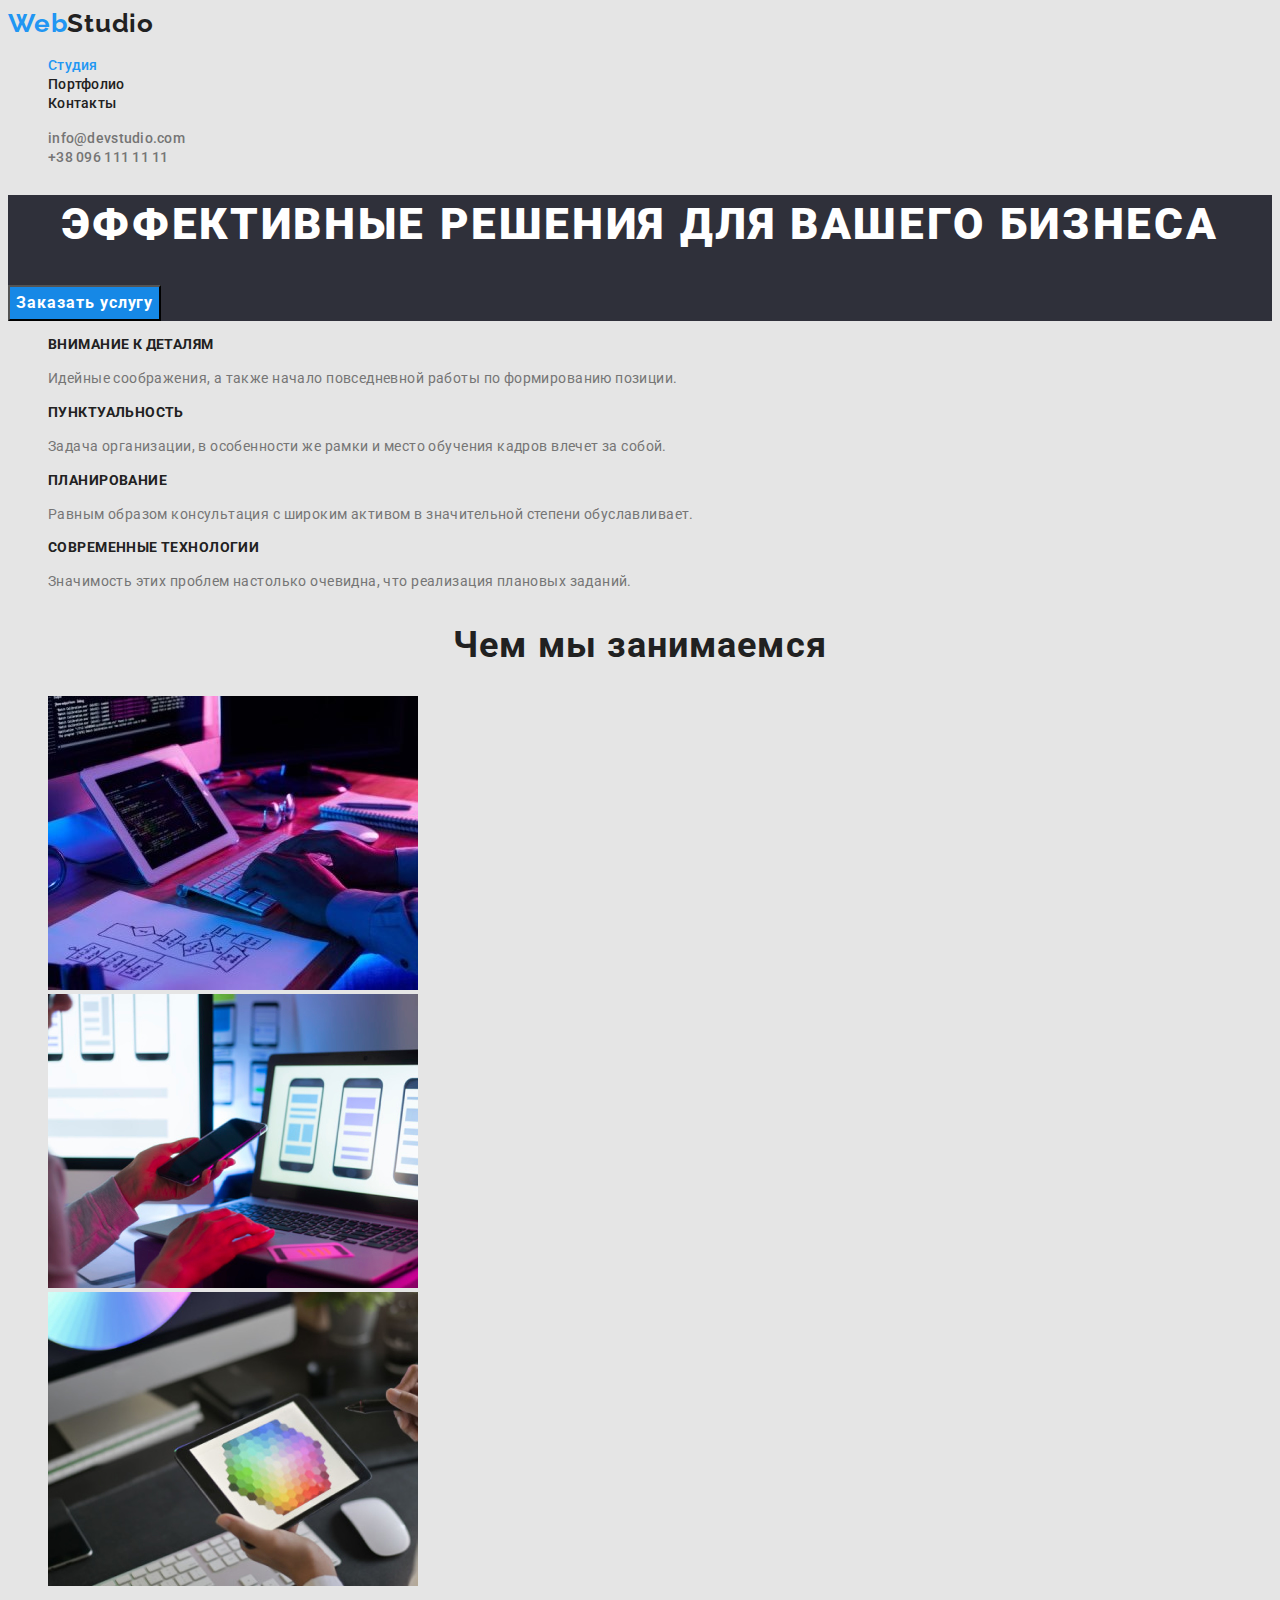
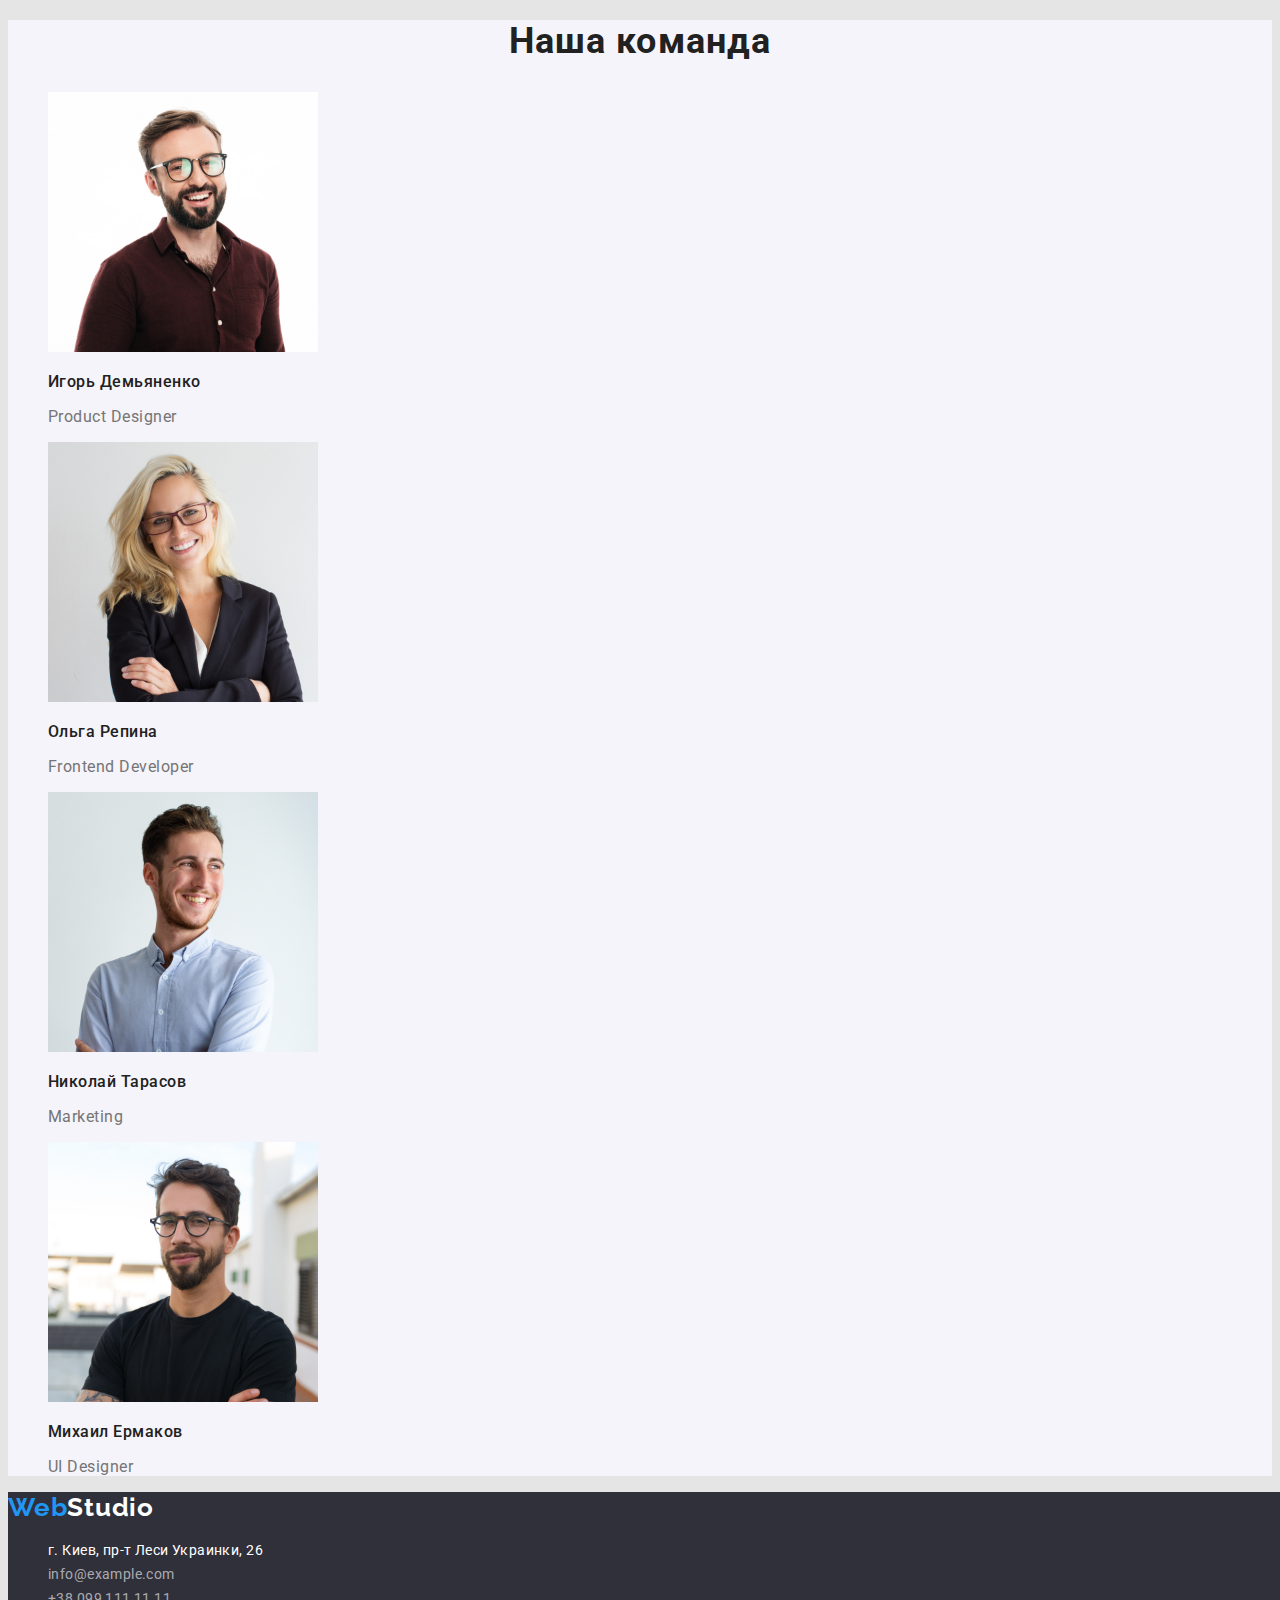
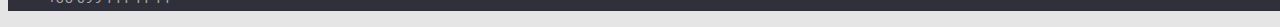
<file: index.html>
<!DOCTYPE html>
<html lang="ru">
<head>
    <meta charset="UTF-8">
    <meta http-equiv="X-UA-Compatible" content="IE=edge">
    <meta name="viewport" content="width=he, initial-scale=1.0">
    <title>Вебстудио</title>
    <link rel="stylesheet" href="./css/styles.css">
    <link rel="preconnect" href="https://fonts.googleapis.com">
    <link rel="preconnect" href="https://fonts.gstatic.com" crossorigin>
    <link href="https://fonts.googleapis.com/css2?family=Raleway:wght@700&family=Roboto:wght@400;500;700;900&display=swap"
        rel="stylesheet">
</head>
<body>
    <header class="page-header">
        <nav class="navigation">
            <a class="logo text-blue link" href="#" lang="en">Web<span class="text-black" lang="en">Studio</span>
            </a>
          <ul class="menu list">
            <li class="menu-item">
                <a class="menu-link link pressing-link" href="">Студия</a>
            </li>
            <li class="menu-item">
                <a class="menu-link link" href="./portfolio.html" target="_self">Портфолио</a>
            </li>
            <li class="menu-item">
                <a class="menu-link link" href="#contacts">Контакты</a>
            </li>
          </ul>
        </nav>
        <ul class="page-header-contacts list">
            <li><a class="header-mail-adress link" href="mailto:info@devstudio.com">info@devstudio.com</a></li>
            <li><a class="header-phone-number link" href="tel:+380961111111">+38 096 111 11 11</a></li>
        </ul>
    </header>
    <main>
        <section class="hero">
            <h1 class="hero-title">Эффективные решения для вашего бизнеса</h1>
            <button class="modal-btn" type="button">Заказать услугу</button>
        </section>
        <section>
            <h2 hidden="benefit"></h2>
           <ul class="list">
            <li>
                <h3 class="services-list">Внимание к деталям</h3>
                <p class="suptitle">Идейные соображения, а также начало повседневной работы по формированию позиции.</p>
            </li>
            <li>
                <h3 class="services-list">Пунктуальность</h3>
                <p class="suptitle">Задача организации, в особенности же рамки и место обучения кадров влечет за собой.</p>
            </li>
            <li>
                <h3 class="services-list">Планирование</h3>
                <p class="suptitle">Равным образом консультация с широким активом в значительной степени обуславливает.</p>
            </li>
            <li>
                <h3 class="services-list">Современные технологии</h3>
                <p class="suptitle">Значимость этих проблем настолько очевидна, что реализация плановых заданий.</p>
            </li>
           </ul>
        </section>
        <section>
            <h2 class="title">Чем мы занимаемся</h2>
            <ul class="list">
                <li class="about-gallery-item">
                    <img src="./images/work/img1.jpg" alt="пишем программу" width="370" height="294">
                </li>
                <li class="about-gallery-item">
                    <img src="./images/work/img2.jpg" alt="разработка макета" width="370" height="294">
                </li>
                <li class="about-gallery-item">
                    <img src="./images/work/img3.jpg" alt="цветовая палитра" width="370" height="294">
                </li>
            </ul>
        </section>
        <section class="employees-section">
            <h2 class="title">Наша команда</h2>
            <ul class="employees list">
                <li class="employees-card">
                    <img class="employees-photo" src="./images/team/igor-demyanenko.jpg" alt="улыбающийся парень" width="270" height="260">
                    <h3 class="employees-name">Игорь Демьяненко</h3>
                    <p class="employees-position" lang="en">Product Designer</p>
                </li>
                <li class="employees-card">
                    <img class="employees-photo" src="./images/team/olga-repina.jpg" alt="улыбающаяся девушка" width="270" height="260">
                    <h3 class="employees-name">Ольга Репина</h3>
                    <p class="employees-position" lang="en">Frontend Developer</p>
                </li>
                <li class="employees-card">
                    <img class="employees-photo" src="./images/team/nikolai-tarasov.jpg" alt="улыбающийся парень" width="270" height="260">
                    <h3 class="employees-name">Николай Тарасов</h3>
                    <p class="employees-position" lang="en">Marketing</p>
                </li>
                <li class="employees-card">
                    <img class="employees-photo" src="./images/team/mikhail-ermakov.jpg" alt="улыбающийся парень" width="270" height="260">
                    <h3 class="employees-name">Михаил Ермаков</h3>
                    <p class="employees-position" lang="en">UI Designer</p>
                </li>
            </ul>
        </section>
    </main>
    <footer class="page-footer" id="contacts">
        <a class="logo text-blue link" href="#" lang="en">Web<span class="text-white" lang="en">Studio</span>
        </a>
        <address>
            <ul class="list contact-list">
                <li class="contact-list-item" >
                    <a class="contact-adress-list-link link"  href="https://goo.gl/maps/iPEmg8cgsUyX2pNs5" target="_blank"
                    rel="noopener noreferrer"
                    >г. Киев, пр-т Леси Украинки, 26</a>
                </li>
                <li class="contact-list-item">
                    <a class="contact-list-link link" href="mailto:info@example.com">info@example.com</a>
                </li>
                <li class="contact-list-item">
                    <a class="contact-list-link link" href="tel:+380991111111">+38 099 111 11 11</a>
                </li> 
            </ul>
        </address>
    </footer>
</body>
</html>
</file>
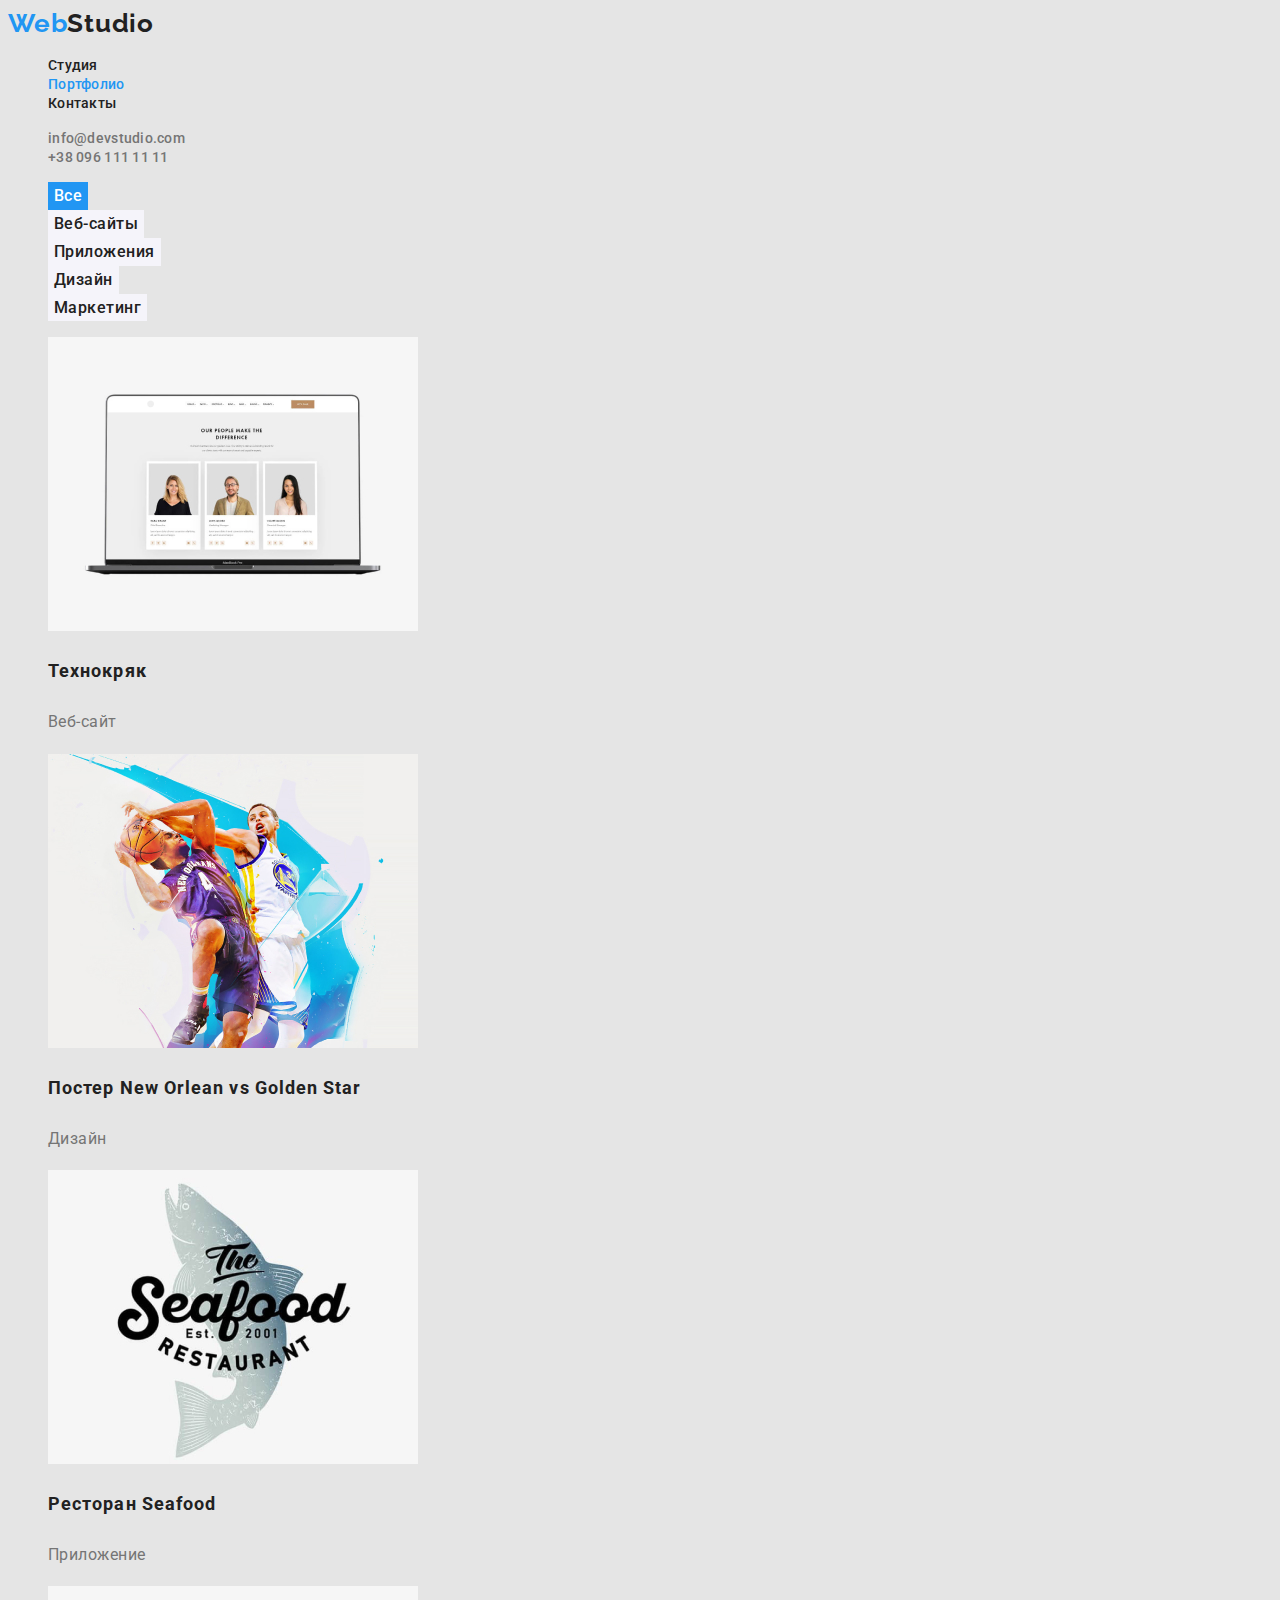
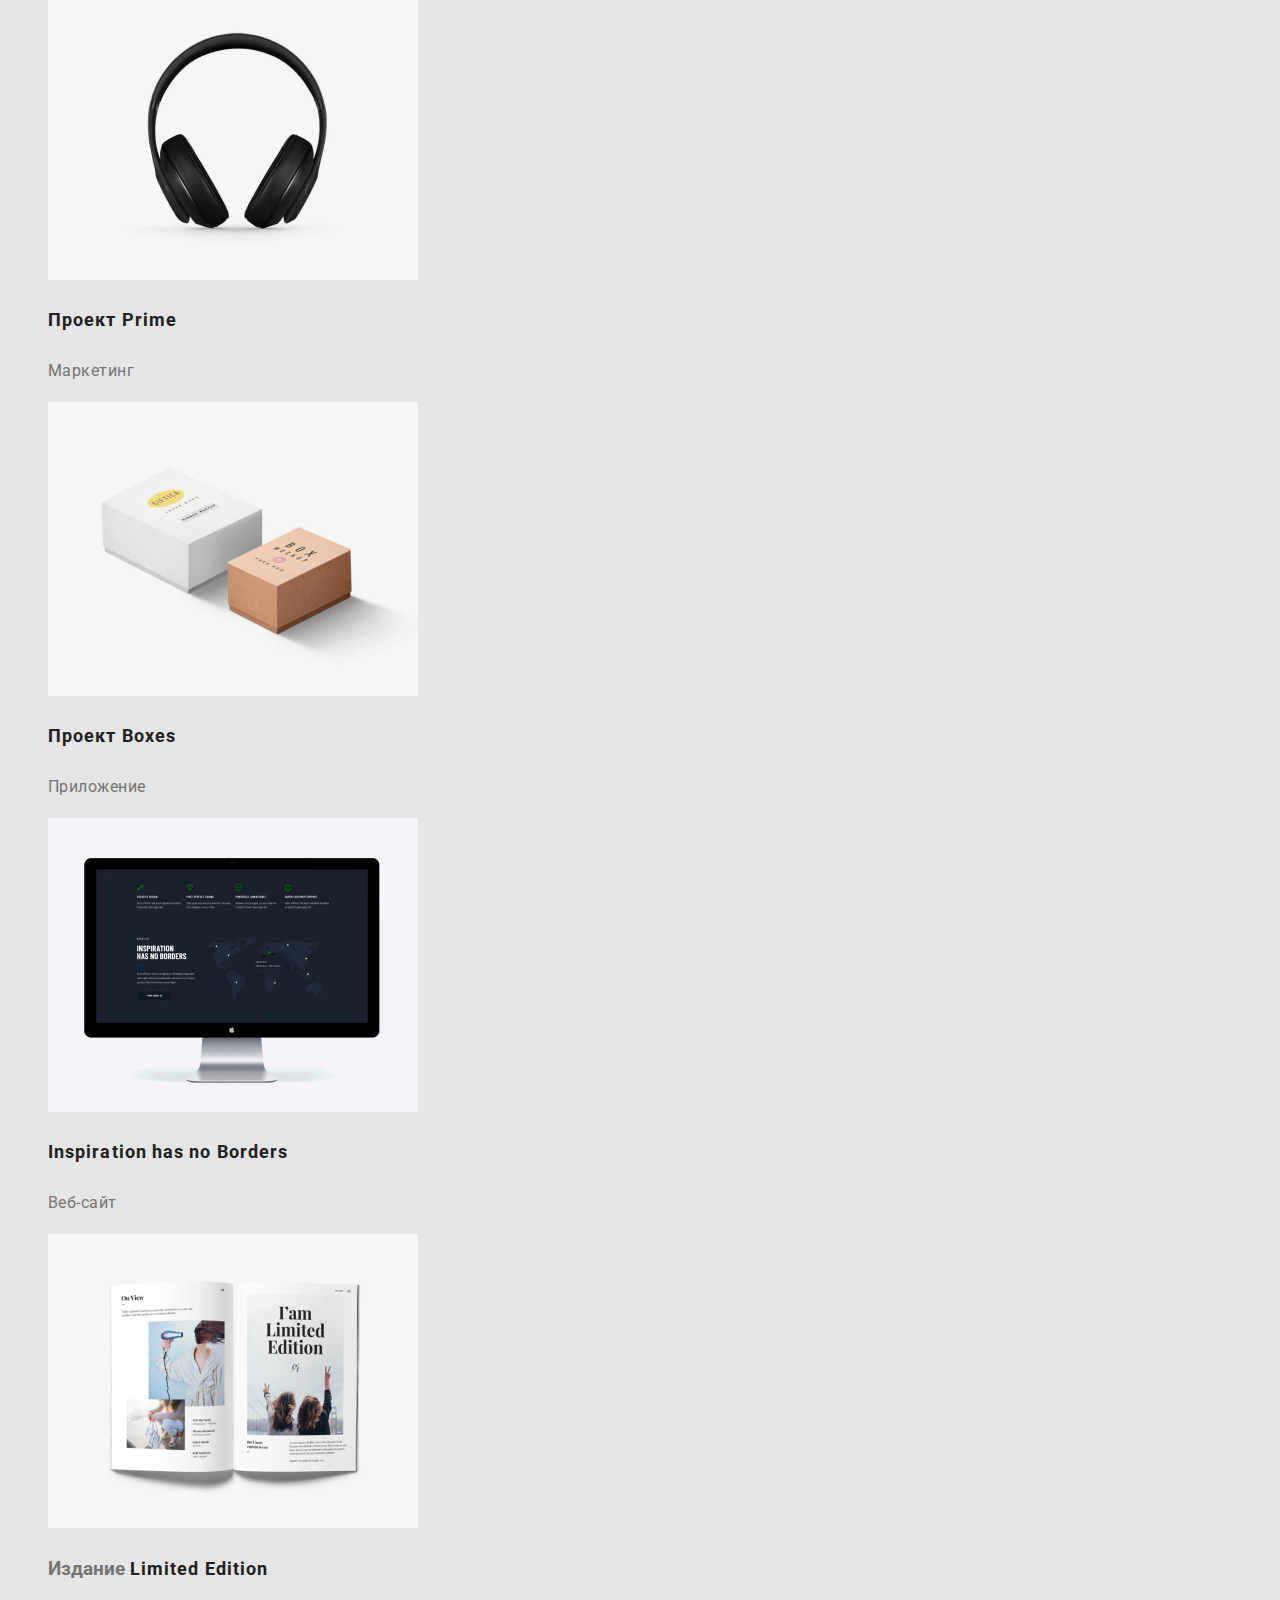
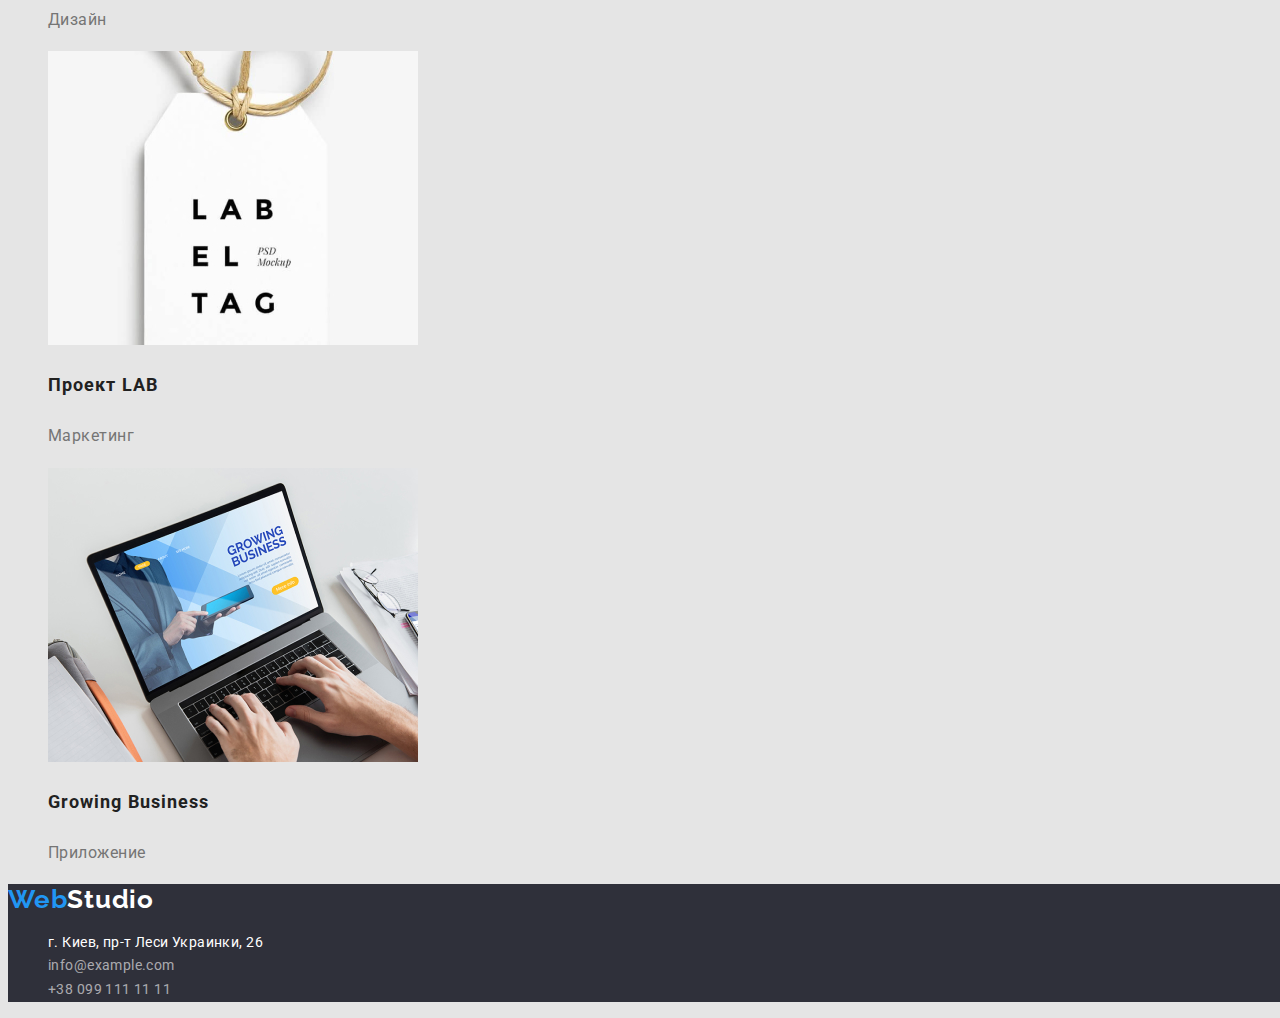
<file: portfolio.html>
<!DOCTYPE html>
<html lang="ru">
<head>
    <meta charset="UTF-8">
    <meta http-equiv="X-UA-Compatible" content="IE=edge">
    <meta name="viewport" content="width=device-width, initial-scale=1.0">
    <title>Портфолио</title>
    <link rel="stylesheet" href="./css/styles.css">
    <link rel="preconnect" href="https://fonts.googleapis.com">
    <link rel="preconnect" href="https://fonts.gstatic.com" crossorigin>
    <link href="https://fonts.googleapis.com/css2?family=Raleway:wght@700&family=Roboto:wght@400;500;700;900&display=swap"
        rel="stylesheet">
</head>
    <body>
        <header class="page-header">
            <nav class="navigation">
                <a class="logo text-blue link" href="#" lang="en">Web<span class="text-black" lang="en">Studio</span>
                </a>
                <ul class="menu list">
                    <li class="menu-item">
                        <a class="menu-link link" href="./index.html" target="_self">Студия</a>
                    </li>
                    <li class="menu-item">
                        <a class="menu-link link pressing-link" href="">Портфолио</a>
                    </li>
                    <li class="menu-item">
                        <a class="menu-link link" href="#contacts">Контакты</a>
                    </li>
                </ul>
            </nav>
            <ul class="page-header-contacts list">
                <li><a class="header-mail-adress link" href="mailto:info@devstudio.com">info@devstudio.com</a></li>
                <li><a class="header-phone-number link" href="tel:+380961111111">+38 096 111 11 11</a></li>
            </ul>
        </header>
        <main>
            <section>
                <h1 hidden="benefit">Портфолио</h1>
                    <ul class="list">
                        <li>
                            <button class="modal-all-btn"  type="button">Все</button>
                        </li>
                        <li>
                            <button class="modal-btn-portfolio" type="button">Веб-сайты</button>
                        </li>
                        <li>
                            <button class="modal-btn-portfolio" type="button">Приложения</button>
                        </li>
                        <li>
                            <button class="modal-btn-portfolio" type="button">Дизайн</button>
                        </li>
                        <li>
                            <button class="modal-btn-portfolio" type="button">Маркетинг</button>
                        </li>
                    </ul>
                    <ul class="list">
                        <li>
                            <a class="link" href=""><img src="./images/portfolio/web-site/technoquack.jpg" alt="компьютер с сайтом" width="370" height="294">
                            </a>
                            <h3 class="name-project">Технокряк</h3>
                            <p class="our-practice">Веб-сайт</p>
                        </li>
                        <li>
                            <a class="link" href=""><img src="./images/portfolio/design/new-orlean-vs-golden-star.jpg" alt="баскетболисты c мячом" width="370" height="294">
                            </a>
                            <h3 class="name-project">Постер <span class="name-project" lang="en">New Orlean vs Golden Star</span></h3> 
                            <p class="our-practice">Дизайн</p>
                        </li>
                        <li>
                            <a class="link" href=""><img src="./images/portfolio/application/seafood.jpg" alt="лого ресторана" width="370" height="294">
                            </a>
                            <h3 class="name-project" name-project>Ресторан <span class="name-project" lang="en">Seafood</span></h3>
                            <p class="our-practice">Приложение</p>
                        </li>
                        <li>
                            <a class="link" href=""><img src="./images/portfolio/marketing/prime.jpg" alt="наушники" width="370" height="294">
                            </a>
                            <h3 class="name-project">Проект <span class="name-project" lang="en">Prime</span></h3>
                            <p class="our-practice">Маркетинг</p>
                        </li>
                        <li>
                            <a class="link" href=""><img src="./images/portfolio/application/boxes.jpg" alt="коробка" width="370" height="294">
                            </a>
                            <h3 class="name-project">Проект <span class="name-project" lang="en">Boxes</span></h3>
                            <p class="our-practice">Приложение</p>
                        </li>
                        <li>
                            <a class="link" href=""><img src="./images/portfolio/web-site/inspiration-has-no-borders.jpg" alt="монитор с сайтом" width="370" height="294">
                            </a>
                            <h3 class="name-project" lang="en">Inspiration has no Borders</h3>
                            <p class="our-practice">Веб-сайт</p>
                        </li>
                        <li>
                            <a class="link" href=""><img src="./images/portfolio/design/limited-edition.jpg" alt="журнал" width="370" height="294">
                            </a>
                            <h3>Издание <span class="name-project" lang="en">Limited Edition</span></h3>
                            <p class="our-practice">Дизайн</p>
                        </li>
                        <li>
                            <a class="link" href=""><img src="./images/portfolio/marketing/lab.jpg" alt="бирка" width="370" height="294">
                            </a>
                            <h3 class="name-project">Проект <span class="name-project" lang="en">LAB</span></h3>
                            <p class="our-practice">Маркетинг</p>
                         </li> 
                         <li>
                             <a class="link" href=""><img src="./images/portfolio/application/growing-business.jpg" alt="ноутбук с изображением" width="370" height="294">
                            </a>
                            <h3 class="name-project" lang="en">Growing Business</h3>
                            <p class="our-practice">Приложение</p>
                        </li>
                        </ul>
            </section>
        </main>
        <footer class="page-footer" id="contacts">
            <a class="logo text-blue link" href="#" lang="en">Web<span class="text-white" lang="en">Studio</span>
            </a>
            <address>
            <ul class="list contact-list">
                <li class="contact-list-item">
                    <a class="contact-adress-list-link link" href="https://goo.gl/maps/iPEmg8cgsUyX2pNs5" target="_blank"
                        rel="noopener noreferrer">г. Киев, пр-т Леси Украинки, 26</a>
                </li>
                <li class="contact-list-item">
                    <a class="contact-list-link link" href="mailto:info@example.com">info@example.com</a>
                </li>
                <li class="contact-list-item">
                    <a class="contact-list-link link" href="tel:+380991111111">+38 099 111 11 11</a>
                </li>
            </ul>
            </address>
        </footer>
    </body>
    
    </html>
</file>
<file: css/styles.css>
:root{
    --main-font: 'Roboto', sans-serif, 'Times', sans-serif;
    --secondary-font: 'Raleway', sans-serif, 'Courier', sans-serif ;
    --accent-color: #2196F3;
    --secondary-color: #FFFFFF;
    --secondary-button-color: #1688e6;
    --primary-text-color: #212121;
    --secondary-text-color: #757575;
    --text-color-theme-dark: #FFFFFF;
    --background-color: #E5E5E5;
    --background-color-dark: #2F303A;
    --background-color-light: #F5F4FA;
    --contact-list-link-color: rgba(255, 255, 255, 0.6);
}

.link {
    text-decoration: none;
}

.list {
    list-style: none;
}

address {font-style: normal;}

body {font-family: var(--main-font);
    background: var(--background-color);
    color: var(--secondary-text-color);
    font-size: 16px;
}
/* ============= COMPONENTS ============= */
.modal-btn {
    font-family: var(--main-font);
    font-weight: 700;
    font-size: 16px;
    line-height: 1.88;
    display: flex;
    align-items: center;
    text-align: center;
    letter-spacing: 0.06em;
    cursor: pointer;
    color: var(--text-color-theme-dark);
    background-color: var(--secondary-button-color);
}
.modal-btn:hover,
.modal-btn:focus {
    background-color: var(--accent-color);
    color: var(--text-color-theme-dark);
}

.services-list {
    font-weight: 700;
    font-size: 14px;
    line-height: 1.14;
    letter-spacing: 0.03em;
    color: var(--primary-text-color);
    text-transform: uppercase;
}

.suptitle {
    font-weight: 400;
    font-size: 14px;
    line-height: 1.71;
    letter-spacing: 0.03em;
}

.title {
    font-weight: 700;
    font-size: 36px;
    line-height: 1.17;
    text-align: center;
    letter-spacing: 0.03em;
    color: var(--primary-text-color);
}

/* ============= /COMPONENTS ============= */

/* ============= HEADER ============= */
.text-blue {
    font-family: var(--secondary-font);
    font-weight: 700;
    font-size: 26px;
    line-height: 1.19;
    letter-spacing: 0.03em;
    color: var(--accent-color);
}

.text-black {
    font-family: var(--secondary-font);
    font-weight: 700;
    font-size: 26px;
    line-height: 1.19; 
    letter-spacing: 0.03em;
    color: var(--primary-text-color)
}

.menu-link {
    font-family: var(--main-font); 
    font-weight: 500;
    font-size: 14px;
    line-height: 1.14;
    letter-spacing: 0.02em;
    color: var(--primary-text-color);
}

.menu-link:hover,
.menu-link:focus {
color: var(--accent-color);
}
.pressing-link:visited {
    color: var(--accent-color);
}

.header-mail-adress, .header-phone-number {
    font-family: var(--main-font);
    font-weight: 500;
    font-size: 14px;
    line-height: 1.14;
    letter-spacing: 0.02em;
    color:var(--secondary-text-color);
}

.header-mail-adress:hover,
.header-mail-adress:focus,
.header-phone-number:hover,
.header-phone-number:focus {
color: var(--accent-color);
}
/* ============= /HEADER ============= */
/* ============= HERO ============= */
.hero {background: var(--background-color-dark);
}

.hero-title {
    font-weight: 900;
    font-size: 44px;
    line-height: 1.36; 
    text-align: center;
    letter-spacing: 0.06em;
    text-transform: uppercase;
    color: var(--text-color-theme-dark);
}
/* ============= /HERO ============= */
/* ============= EMPLOYEES ============= */
.employees-section {
background: var(--background-color-light);
}
.employees-name {
    font-size: 16px;
    font-weight: 500;
    line-height: 1.19;
    letter-spacing: 0.03em;
    color: var(--primary-text-color);
}
    
.employees-position {
font-weight: 400;
line-height: 1.19;
letter-spacing: 0.03em;
}
/* ============= /EMPLOYEES ============= */
/* ============= FOOTER ============= */
.page-footer {width: 1600px;
background: var(--background-color-dark);
}

.text-white {
    font-family: var(--secondary-font);
    font-weight: 700;
    font-size: 26px;
    line-height: 1.19;
    letter-spacing: 0.03em;
    color: var(--text-color-theme-dark);
}

.contact-list-link {
    font-weight: 400;
    font-size: 14px;
    line-height: 1.71;
    letter-spacing: 0.03em;
    color: var(--contact-list-link-color);
}

.contact-adress-list-link {
    font-weight: 400;
    font-size: 14px;
    line-height: 1.71;
    letter-spacing: 0.03em;
    color: var(--text-color-theme-dark);
}

.contact-list-link:hover,
.contact-list-link:focus,
.contact-adress-list-link:hover, 
.contact-adress-list-link:focus{
    color: var(--accent-color);
}
/* ============= /FOOTER ============= */
/* ============= PORTFOLIO COMPONENTS ============= */
.modal-all-btn {
    font-family: var(--main-font);
    font-weight: 500;
    font-size: 16px;
    line-height: 1.62;
    text-align: center;
    letter-spacing: 0.03em;
    cursor: pointer;
    color: var(--text-color-theme-dark);
    background-color: var(--accent-color);
    border: none;
}
.modal-btn-portfolio {
    font-family: var(--main-font);
    font-weight: 500;
    font-size: 16px;
    line-height: 1.62;
    text-align: center;
    letter-spacing: 0.03em;
    cursor: pointer;
    color: var(--primary-text-color);
    background-color: var(--background-color-light);
    border: none
}
.modal-btn-portfolio:hover,
.modal-btn-portfolio:focus {
    background-color: var(--accent-color);
    color: var(--text-color-theme-dark);
        }
.name-project {
    font-weight: 700;
    font-size: 18px;
    line-height: 2; 
    letter-spacing: 0.06em;
    color: var(--primary-text-color);
}

.our-practice {
font-weight: 400;
line-height: 1.88;
letter-spacing: 0.03em;
}
/* ============= /PORTFOLIO COMPONENTS ============= */
</file>
